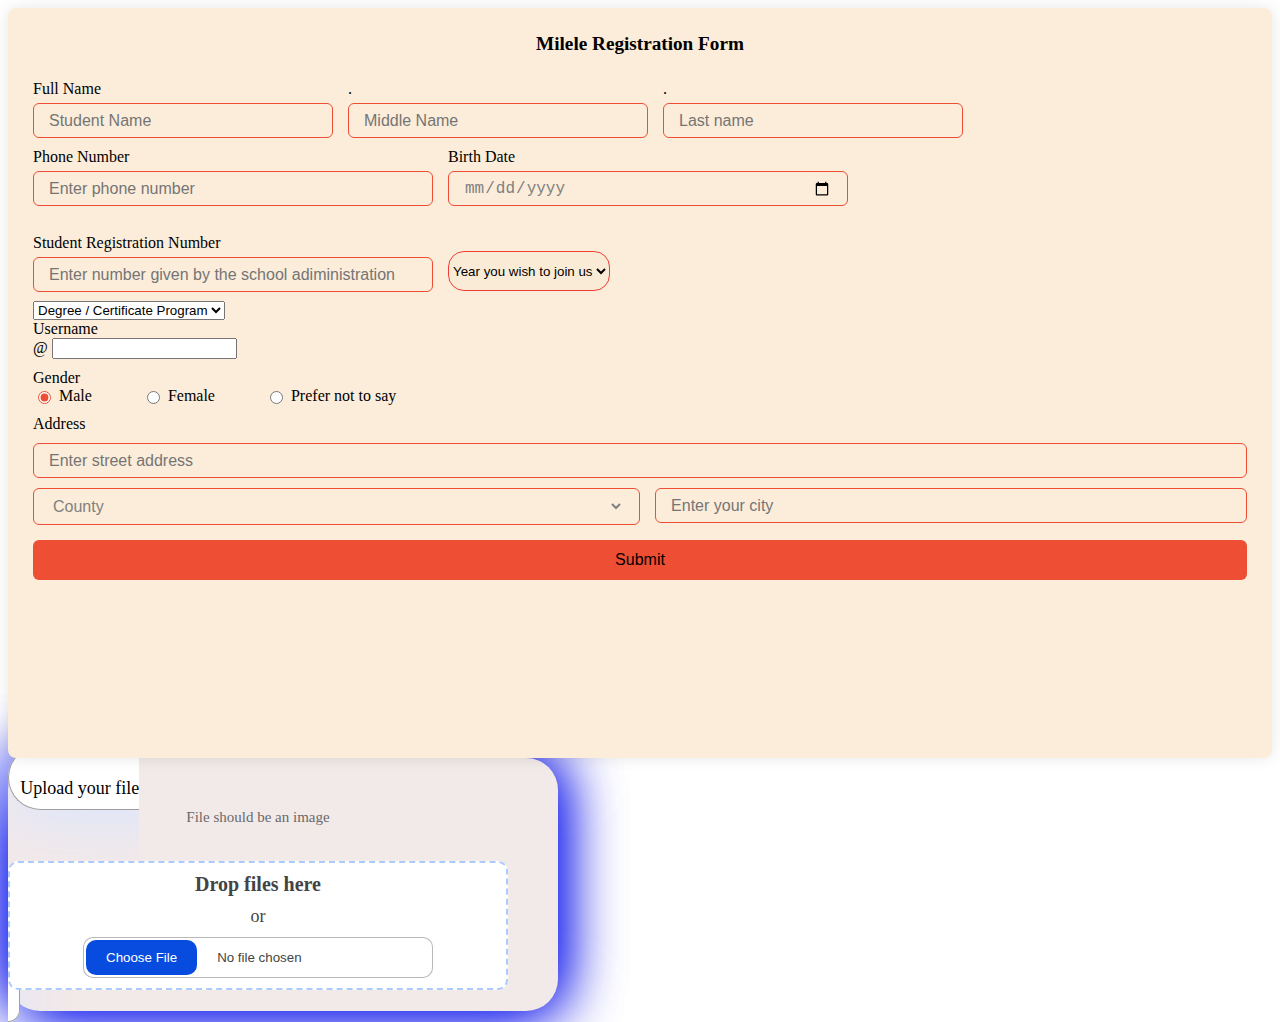
<file: regi.html>
<html>
    <head>
        <link href="https://cdn.jsdelivr.net/npm/bootstrap@5.3.2/dist/css/bootstrap.min.css" rel="stylesheet" integrity="sha384-T3c6CoIi6uLrA9TneNEoa7RxnatzjcDSCmG1MXxSR1GAsXEV/Dwwykc2MPK8M2HN" crossorigin="anonymous">
    </head>
<section class="container">
    <header>Milele Registration Form</header>
    <form class="form" action="#">
        
        <div class="column">
            <div class="input-box" style="width: 300px;">
              <label>Full Name</label>
              <input required="" placeholder="Student Name" type="telephone">
            </div>
            
            <div class="input-box" style="width: 300px;">
              <label>.</label>
              <input required="" placeholder="Middle Name" type="text">
            </div>

            <div class="input-box" style="width: 300px;">
                <label>.</label>
                <input required="" placeholder="Last name" type="text">
              </div>
           
        </div>
        <div class="column">
        <div class="input-box" style="width: 400px;">
            <label>Phone Number</label>
            <input required="" placeholder="Enter phone number" type="telephone">
          </div>
          
       
         
            <div class="input-box" style="width: 400px;">
              <label>Birth Date</label>
              <input required="" placeholder="Enter birth date" type="date">
            </div>
           
        </div>
        <br>
        <div class="column">
        <div class="input-box" style="width: 400px;">
            <label>Student Registration Number</label>
            <input required="" placeholder="Enter number given by the school adiministration" type="telephone">
          </div>
<div class="yfuid6" style="height: 50px; padding-top: 27px;">
          <select class="formm" aria-label="Default select example">
           
            <option selected>Year you wish to join us</option>
            
            <option value="1">2023/..month</option>
            <option value="2">2024/..month</option>
            <option value="3">2025/..month</option>
          </select>
        </div>
          <style>
            .formm{
                background-color: antiquewhite;
                border-color: #EE3E34;
                height: 40px;
                border-radius: 1rem;
                
            }
          </style>
          </div>
          <div class="column">
      

          <select class="form-select" aria-label="Default select example">
            <option selected>Degree / Certificate Program</option>
            <option value="1">One</option>
            <option value="2">Two</option>
            <option value="3">Three</option>
          </select>
          </div>
          <div class="col-md-4">
            <label for="validationDefaultUsername" class="form-label">Username</label>
            <div class="input-group">
              <span class="input-group-text" id="inputGroupPrepend2">@</span>
              <input type="text" class="form-control" id="validationDefaultUsername" aria-describedby="inputGroupPrepend2" required>
            </div>
          </div>

        <div class="gender-box" style="padding-top: 30o;">
          <label>Gender</label>
          <div class="gender-option">
            <div class="gender">
              <input checked="" name="gender" id="check-male" type="radio">
              <label for="check-male">Male</label>
            </div>
            <div class="gender">
              <input name="gender" id="check-female" type="radio">
              <label for="check-female">Female</label>
            </div>
            <div class="gender">
              <input name="gender" id="check-other" type="radio">
              <label for="check-other">Prefer not to say</label>
            </div>
          </div>
        </div>
        <div class="input-box address">
          <label>Address</label>
          <input required="" placeholder="Enter street address" type="text">
          <div class="column">
            <div class="select-box">
              <select>
                <option hidden="">County</option>
                <option> Nairobi</option>
                <option>Machakos</option>
                <option>Mombasa</option>
                <option>Nyanza</option>
              </select>
            </div>
          <input required="" placeholder="Enter your city" type="text">
          </div>
        </div>
        <button>Submit</button>
    </form>
  </section>

  <style>
   .container {
  position: relative;
  max-width: 7000px;
  height: 700px;
  background: #FCEDDA;
  padding: 25px;
  border-radius: 8px;
  box-shadow: 0 0 15px rgba(0, 0, 0, 0.1);
}

.container header {
  font-size: 1.2rem;
  color: #000;
  font-weight: 600;
  text-align: center;
}

.container .form {
  margin-top: 15px;
}

.form .input-box {
  width: 100%;
  margin-top: 10px;
}

.input-box label {
  color: #000;
}

.form :where(.input-box input, .select-box) {
  position: relative;
  height: 35px;
  width: 100%;
  outline: none;
  font-size: 1rem;
  color: #808080;
  margin-top: 5px;
  border: 1px solid #EE4E34;
  border-radius: 6px;
  padding: 0 15px;
  background: #FCEDDA;
}

.input-box input:focus {
  box-shadow: 0 1px 0 rgba(0, 0, 0, 0.1);
}

.form .column {
  display: flex;
  column-gap: 15px;
}

.form .gender-box {
  margin-top: 10px;
}

.form :where(.gender-option, .gender) {
  display: flex;
  align-items: center;
  column-gap: 50px;
  flex-wrap: wrap;
}

.form .gender {
  column-gap: 5px;
}

.gender input {
  accent-color: #EE4E34;
}

.form :where(.gender input, .gender label) {
  cursor: pointer;
}

.gender label {
  color: #000;
}

.address :where(input, .select-box) {
  margin-top: 10px;
}

.select-box select {
  height: 100%;
  width: 100%;
  outline: none;
  border: none;
  color: #808080;
  font-size: 1rem;
  background: #FCEDDA;
}

.form button {
  height: 40px;
  width: 100%;
  color: #000;
  font-size: 1rem;
  font-weight: 400;
  margin-top: 15px;
  border: none;
  border-radius: 6px;
  cursor: pointer;
  transition: all 0.2s ease;
  background: #EE4E34;
}

.form button:hover {
  background: #EE3E34;
} 
  </style>
  <section  style="border-radius: 2rem;
  background: #f2e9e9;
  box-shadow:  0px 0px 60px #031cfc,
               -0px -0px 60px #1b07cf; width: 550px; align-items: center;float: center; padding-top: 20px;">
  <div class="jweff" style="width: 500px; justify-content: center; background-color: ;">
<forrm class="fom">
    <span >Upload your file</span>
    <p class="fom-paragraph">
        File should be an image
      </p>
     <label for="file-input" class="drop-container">
    <span class="drop-title">Drop files here</span>
    or
    <input type="file" accept="image/*" required="" id="file-input">
  </label>
  </form>
  </form>
</div>
</section>
  <style>
   .fom {
  background-color: #fff;
  box-shadow: 0 10px 60px rgb(218, 229, 255);
  border: 1px solid rgb(159, 159, 160);
  border-radius: 320px;
  padding: 2rem .7rem .7rem .7rem;
  text-align: center;
  font-size: 1.125rem;
  max-width: 20px;
}
.body{
    background-color: zz;
}

.fom-title {
  color: #000000;
  font-size: 1.8rem;
  font-weight: 500;
  width: 300;
  border-radius: 1rem;
}

.fom-paragraph {
  margin-top: 10px;
  font-size: 0.9375rem;
  color: rgb(105, 105, 105);
}

.drop-container {
  background-color: #fff;
  position: relative;
  display: flex;
  gap: 10px;
  flex-direction: column;
  justify-content: center;
  align-items: center;
  padding: 10px;
  margin-top: 2.1875rem;
  border-radius: 10px;
  border: 2px dashed rgb(171, 202, 255);
  color: #444;
  cursor: pointer;
  transition: background .2s ease-in-out, border .2s ease-in-out;
}

.drop-container:hover {
  background: rgba(0, 140, 255, 0.164);
  border-color: rgba(17, 17, 17, 0.616);
}

.drop-container:hover .drop-title {
  color: #222;
}

.drop-title {
  color: #444;
  font-size: 20px;
  font-weight: bold;
  text-align: center;
  transition: color .2s ease-in-out;
}

#file-input {
  width: 350px;
  max-width: 100%;
  color: #444;
  padding: 2px;
  background: #fff;
  border-radius: 10px;
  border: 1px solid rgba(8, 8, 8, 0.288);
}

#file-input::file-selector-button {
  margin-right: 20px;
  border: none;
  background: #084cdf;
  padding: 10px 20px;
  border-radius: 10px;
  color: #fff;
  cursor: pointer;
  transition: background .2s ease-in-out;
}

#file-input::file-selector-button:hover {
  background: #0d45a5;
}
  </style>
  <script src="https://cdn.jsdelivr.net/npm/bootstrap@5.3.2/dist/js/bootstrap.bundle.min.js" integrity="sha384-C6RzsynM9kWDrMNeT87bh95OGNyZPhcTNXj1NW7RuBCsyN/o0jlpcV8Qyq46cDfL" crossorigin="anonymous"></script>
  </body>
  </html>
</file>
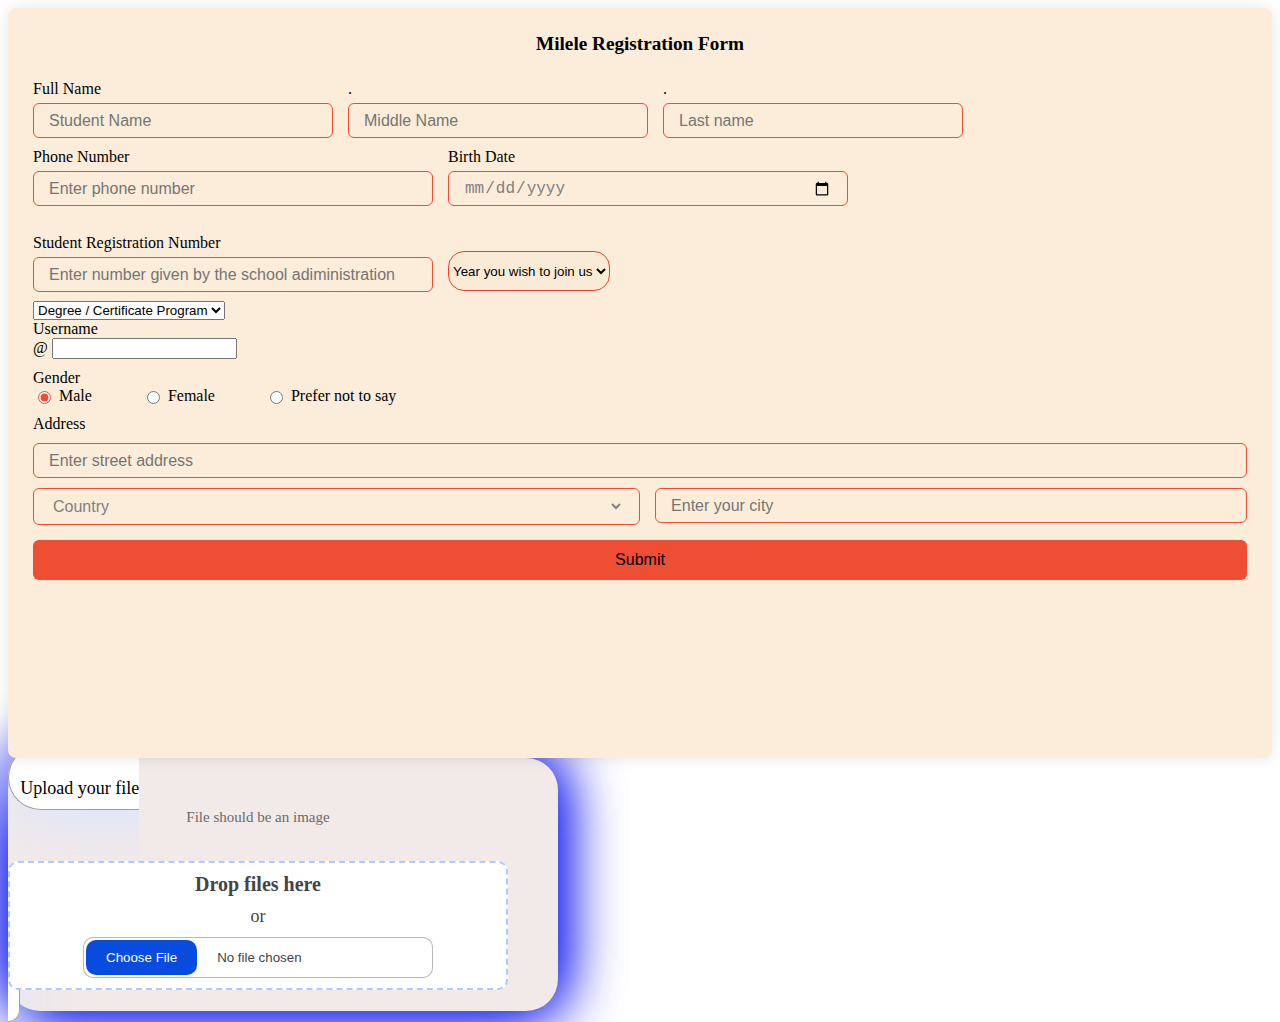
<file: regi.index.html>
<html>
    <head>
        <link href="https://cdn.jsdelivr.net/npm/bootstrap@5.3.2/dist/css/bootstrap.min.css" rel="stylesheet" integrity="sha384-T3c6CoIi6uLrA9TneNEoa7RxnatzjcDSCmG1MXxSR1GAsXEV/Dwwykc2MPK8M2HN" crossorigin="anonymous">
    </head>
<section class="container">
    <header>Milele Registration Form</header>
    <form class="form" action="#">
        
        <div class="column">
            <div class="input-box" style="width: 300px;">
              <label>Full Name</label>
              <input required="" placeholder="Student Name" type="telephone">
            </div>
            
            <div class="input-box" style="width: 300px;">
              <label>.</label>
              <input required="" placeholder="Middle Name" type="text">
            </div>

            <div class="input-box" style="width: 300px;">
                <label>.</label>
                <input required="" placeholder="Last name" type="text">
              </div>
           
        </div>
        <div class="column">
        <div class="input-box" style="width: 400px;">
            <label>Phone Number</label>
            <input required="" placeholder="Enter phone number" type="telephone">
          </div>
          
       
         
            <div class="input-box" style="width: 400px;">
              <label>Birth Date</label>
              <input required="" placeholder="Enter birth date" type="date">
            </div>
           
        </div>
        <br>
        <div class="column">
        <div class="input-box" style="width: 400px;">
            <label>Student Registration Number</label>
            <input required="" placeholder="Enter number given by the school adiministration" type="telephone">
          </div>
<div class="yfuid6" style="height: 50px; padding-top: 27px;">
          <select class="formm" aria-label="Default select example">
           
            <option selected>Year you wish to join us</option>
            
            <option value="1">2023/..month</option>
            <option value="2">2024/..month</option>
            <option value="3">2025/..month</option>
          </select>
        </div>
          <style>
            .formm{
                background-color: antiquewhite;
                border-color: #EE3E34;
                height: 40px;
                border-radius: 1rem;
                
            }
          </style>
          </div>
          <div class="column">
      

          <select class="form-select" aria-label="Default select example">
            <option selected>Degree / Certificate Program</option>
            <option value="1">One</option>
            <option value="2">Two</option>
            <option value="3">Three</option>
          </select>
          </div>
          <div class="col-md-4">
            <label for="validationDefaultUsername" class="form-label">Username</label>
            <div class="input-group">
              <span class="input-group-text" id="inputGroupPrepend2">@</span>
              <input type="text" class="form-control" id="validationDefaultUsername" aria-describedby="inputGroupPrepend2" required>
            </div>
          </div>

        <div class="gender-box" style="padding-top: 30o;">
          <label>Gender</label>
          <div class="gender-option">
            <div class="gender">
              <input checked="" name="gender" id="check-male" type="radio">
              <label for="check-male">Male</label>
            </div>
            <div class="gender">
              <input name="gender" id="check-female" type="radio">
              <label for="check-female">Female</label>
            </div>
            <div class="gender">
              <input name="gender" id="check-other" type="radio">
              <label for="check-other">Prefer not to say</label>
            </div>
          </div>
        </div>
        <div class="input-box address">
          <label>Address</label>
          <input required="" placeholder="Enter street address" type="text">
          <div class="column">
            <div class="select-box">
              <select>
                <option hidden="">Country</option>
                <option>USA</option>
                <option>UK</option>
                <option>Germany</option>
                <option>Japan</option>
              </select>
            </div>
          <input required="" placeholder="Enter your city" type="text">
          </div>
        </div>
        <button>Submit</button>
    </form>
  </section>

  <style>
   .container {
  position: relative;
  max-width: 7000px;
  height: 700px;
  background: #FCEDDA;
  padding: 25px;
  border-radius: 8px;
  box-shadow: 0 0 15px rgba(0, 0, 0, 0.1);
}

.container header {
  font-size: 1.2rem;
  color: #000;
  font-weight: 600;
  text-align: center;
}

.container .form {
  margin-top: 15px;
}

.form .input-box {
  width: 100%;
  margin-top: 10px;
}

.input-box label {
  color: #000;
}

.form :where(.input-box input, .select-box) {
  position: relative;
  height: 35px;
  width: 100%;
  outline: none;
  font-size: 1rem;
  color: #808080;
  margin-top: 5px;
  border: 1px solid #EE4E34;
  border-radius: 6px;
  padding: 0 15px;
  background: #FCEDDA;
}

.input-box input:focus {
  box-shadow: 0 1px 0 rgba(0, 0, 0, 0.1);
}

.form .column {
  display: flex;
  column-gap: 15px;
}

.form .gender-box {
  margin-top: 10px;
}

.form :where(.gender-option, .gender) {
  display: flex;
  align-items: center;
  column-gap: 50px;
  flex-wrap: wrap;
}

.form .gender {
  column-gap: 5px;
}

.gender input {
  accent-color: #EE4E34;
}

.form :where(.gender input, .gender label) {
  cursor: pointer;
}

.gender label {
  color: #000;
}

.address :where(input, .select-box) {
  margin-top: 10px;
}

.select-box select {
  height: 100%;
  width: 100%;
  outline: none;
  border: none;
  color: #808080;
  font-size: 1rem;
  background: #FCEDDA;
}

.form button {
  height: 40px;
  width: 100%;
  color: #000;
  font-size: 1rem;
  font-weight: 400;
  margin-top: 15px;
  border: none;
  border-radius: 6px;
  cursor: pointer;
  transition: all 0.2s ease;
  background: #EE4E34;
}

.form button:hover {
  background: #EE3E34;
} 
  </style>
  <section  style="border-radius: 2rem;
  background: #f2e9e9;
  box-shadow:  0px 0px 60px #031cfc,
               -0px -0px 60px #1b07cf; width: 550px; align-items: center;float: center; padding-top: 20px;">
  <div class="jweff" style="width: 500px; justify-content: center; background-color: ;">
<forrm class="fom">
    <span >Upload your file</span>
    <p class="fom-paragraph">
        File should be an image
      </p>
     <label for="file-input" class="drop-container">
    <span class="drop-title">Drop files here</span>
    or
    <input type="file" accept="image/*" required="" id="file-input">
  </label>
  </form>
  </form>
</div>
</section>
  <style>
   .fom {
  background-color: #fff;
  box-shadow: 0 10px 60px rgb(218, 229, 255);
  border: 1px solid rgb(159, 159, 160);
  border-radius: 320px;
  padding: 2rem .7rem .7rem .7rem;
  text-align: center;
  font-size: 1.125rem;
  max-width: 20px;
}
.body{
    background-color: zz;
}

.fom-title {
  color: #000000;
  font-size: 1.8rem;
  font-weight: 500;
  width: 300;
  border-radius: 1rem;
}

.fom-paragraph {
  margin-top: 10px;
  font-size: 0.9375rem;
  color: rgb(105, 105, 105);
}

.drop-container {
  background-color: #fff;
  position: relative;
  display: flex;
  gap: 10px;
  flex-direction: column;
  justify-content: center;
  align-items: center;
  padding: 10px;
  margin-top: 2.1875rem;
  border-radius: 10px;
  border: 2px dashed rgb(171, 202, 255);
  color: #444;
  cursor: pointer;
  transition: background .2s ease-in-out, border .2s ease-in-out;
}

.drop-container:hover {
  background: rgba(0, 140, 255, 0.164);
  border-color: rgba(17, 17, 17, 0.616);
}

.drop-container:hover .drop-title {
  color: #222;
}

.drop-title {
  color: #444;
  font-size: 20px;
  font-weight: bold;
  text-align: center;
  transition: color .2s ease-in-out;
}

#file-input {
  width: 350px;
  max-width: 100%;
  color: #444;
  padding: 2px;
  background: #fff;
  border-radius: 10px;
  border: 1px solid rgba(8, 8, 8, 0.288);
}

#file-input::file-selector-button {
  margin-right: 20px;
  border: none;
  background: #084cdf;
  padding: 10px 20px;
  border-radius: 10px;
  color: #fff;
  cursor: pointer;
  transition: background .2s ease-in-out;
}

#file-input::file-selector-button:hover {
  background: #0d45a5;
}
  </style>
  <script src="https://cdn.jsdelivr.net/npm/bootstrap@5.3.2/dist/js/bootstrap.bundle.min.js" integrity="sha384-C6RzsynM9kWDrMNeT87bh95OGNyZPhcTNXj1NW7RuBCsyN/o0jlpcV8Qyq46cDfL" crossorigin="anonymous"></script>
  </body>
  </html>
</file>
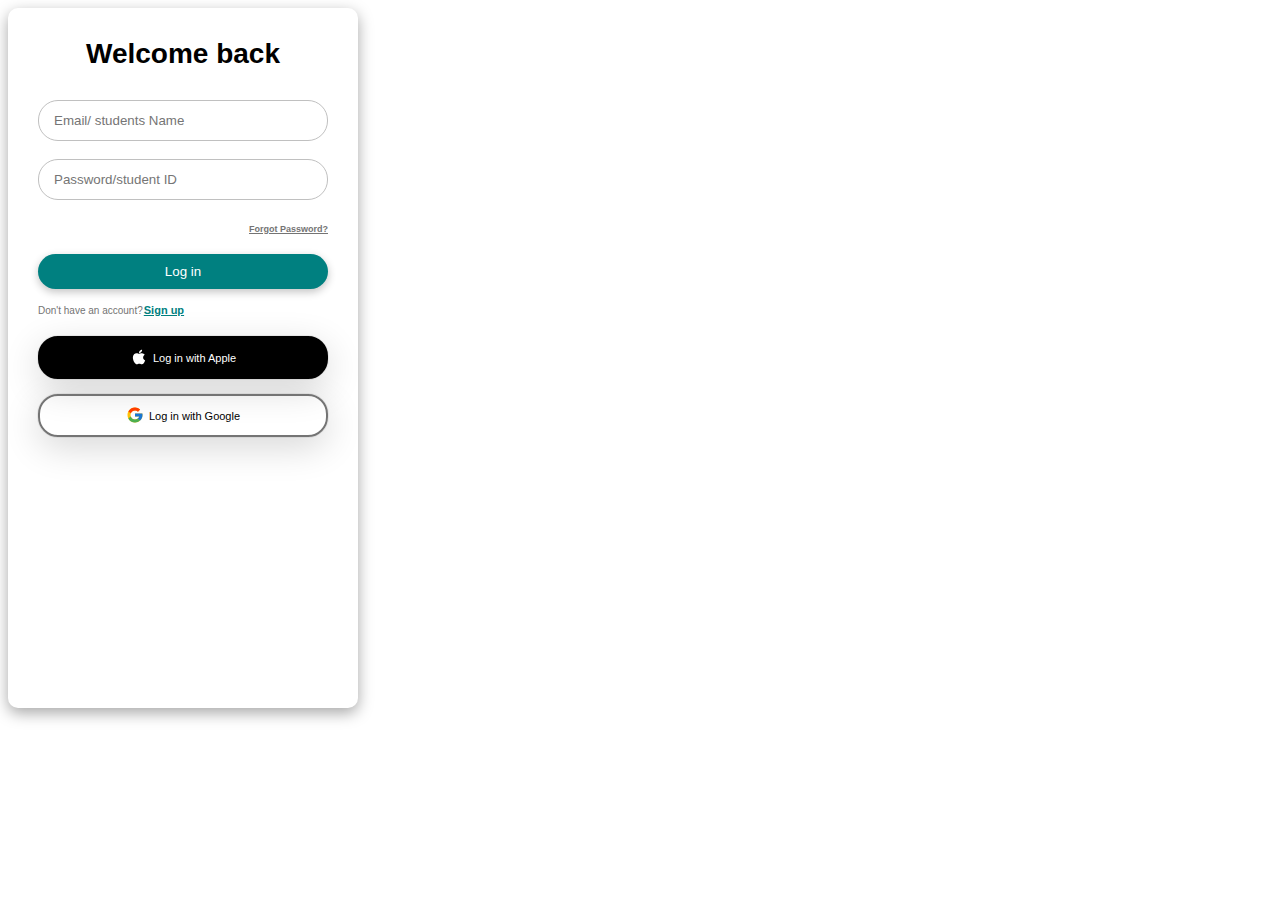
<file: stude.inde.html>
<!DOCTYPE html>
<html lang="en">
<head>
    <meta charset="UTF-8">
    <meta name="viewport" content="width=device-width, initial-scale=1.0">
    <title>Document</title>
</head>
<body>
    
<div class="mewew" style="padding-lef%; height: 160px;">
<div class="form-container" ">
    <p class="title">Welcome back</p>
    <form class="form">
      <input type="email" class="input" placeholder="Email/ students Name">
      <input type="password" class="input" placeholder="Password/student ID">
      <p class="page-link">
        <span class="page-link-label">Forgot Password?</span>
      </p>
      <button class="form-btn">Log in</button>
    </form>
    <p class="sign-up-label">
      Don't have an account?<span class="sign-up-link">Sign up</span>
    </p>
    <div class="buttons-container">
      <div class="apple-login-button">
        <svg stroke="currentColor" fill="currentColor" stroke-width="0" class="apple-icon" viewBox="0 0 1024 1024" height="1em" width="1em" xmlns="http://www.w3.org/2000/svg">
          <path d="M747.4 535.7c-.4-68.2 30.5-119.6 92.9-157.5-34.9-50-87.7-77.5-157.3-82.8-65.9-5.2-138 38.4-164.4 38.4-27.9 0-91.7-36.6-141.9-36.6C273.1 298.8 163 379.8 163 544.6c0 48.7 8.9 99 26.7 150.8 23.8 68.2 109.6 235.3 199.1 232.6 46.8-1.1 79.9-33.2 140.8-33.2 59.1 0 89.7 33.2 141.9 33.2 90.3-1.3 167.9-153.2 190.5-221.6-121.1-57.1-114.6-167.2-114.6-170.7zm-105.1-305c50.7-60.2 46.1-115 44.6-134.7-44.8 2.6-96.6 30.5-126.1 64.8-32.5 36.8-51.6 82.3-47.5 133.6 48.4 3.7 92.6-21.2 129-63.7z"></path>
        </svg>
        <span>Log in with Apple</span>
      </div>
      <div class="google-login-button">
        <svg stroke="currentColor" fill="currentColor" stroke-width="0" version="1.1" x="0px" y="0px" class="google-icon" viewBox="0 0 48 48" height="1em" width="1em" xmlns="http://www.w3.org/2000/svg">
          <path fill="#FFC107" d="M43.611,20.083H42V20H24v8h11.303c-1.649,4.657-6.08,8-11.303,8c-6.627,0-12-5.373-12-12
  c0-6.627,5.373-12,12-12c3.059,0,5.842,1.154,7.961,3.039l5.657-5.657C34.046,6.053,29.268,4,24,4C12.955,4,4,12.955,4,24
  c0,11.045,8.955,20,20,20c11.045,0,20-8.955,20-20C44,22.659,43.862,21.35,43.611,20.083z"></path>
          <path fill="#FF3D00" d="M6.306,14.691l6.571,4.819C14.655,15.108,18.961,12,24,12c3.059,0,5.842,1.154,7.961,3.039l5.657-5.657
  C34.046,6.053,29.268,4,24,4C16.318,4,9.656,8.337,6.306,14.691z"></path>
          <path fill="#4CAF50" d="M24,44c5.166,0,9.86-1.977,13.409-5.192l-6.19-5.238C29.211,35.091,26.715,36,24,36
  c-5.202,0-9.619-3.317-11.283-7.946l-6.522,5.025C9.505,39.556,16.227,44,24,44z"></path>
          <path fill="#1976D2" d="M43.611,20.083H42V20H24v8h11.303c-0.792,2.237-2.231,4.166-4.087,5.571
  c0.001-0.001,0.002-0.001,0.003-0.002l6.19,5.238C36.971,39.205,44,34,44,24C44,22.659,43.862,21.35,43.611,20.083z"></path>
        </svg>
        <span>Log in with Google</span>
      </div>
    </div>
  </div>
</div>
  <style>

.form-container {
  width: 350px;
  height: 700px;
  padding-left: 40%;
  background-color: #fff;
  box-shadow: rgba(0, 0, 0, 0.35) 0px 5px 15px;
  border-radius: 10px;
  box-sizing: border-box;
  padding: 20px 30px;
}

.title {
  text-align: center;
  font-family: "Lucida Sans", "Lucida Sans Regular", "Lucida Grande",
        "Lucida Sans Unicode", Geneva, Verdana, sans-serif;
  margin: 10px 0 30px 0;
  font-size: 28px;
  font-weight: 800;
}

.form {
  width: 100%;
  display: flex;
  flex-direction: column;
  gap: 18px;
  margin-bottom: 15px;
}

.input {
  border-radius: 20px;
  border: 1px solid #c0c0c0;
  outline: 0 !important;
  box-sizing: border-box;
  padding: 12px 15px;
}

.page-link {
  text-decoration: underline;
  margin: 0;
  text-align: end;
  color: #747474;
  text-decoration-color: #747474;
}

.page-link-label {
  cursor: pointer;
  font-family: "Lucida Sans", "Lucida Sans Regular", "Lucida Grande",
        "Lucida Sans Unicode", Geneva, Verdana, sans-serif;
  font-size: 9px;
  font-weight: 700;
}

.page-link-label:hover {
  color: #000;
}

.form-btn {
  padding: 10px 15px;
  font-family: "Lucida Sans", "Lucida Sans Regular", "Lucida Grande",
        "Lucida Sans Unicode", Geneva, Verdana, sans-serif;
  border-radius: 20px;
  border: 0 !important;
  outline: 0 !important;
  background: teal;
  color: white;
  cursor: pointer;
  box-shadow: rgba(0, 0, 0, 0.24) 0px 3px 8px;
}

.form-btn:active {
  box-shadow: none;
}

.sign-up-label {
  margin: 0;
  font-size: 10px;
  color: #747474;
  font-family: "Lucida Sans", "Lucida Sans Regular", "Lucida Grande",
        "Lucida Sans Unicode", Geneva, Verdana, sans-serif;
}

.sign-up-link {
  margin-left: 1px;
  font-size: 11px;
  text-decoration: underline;
  text-decoration-color: teal;
  color: teal;
  cursor: pointer;
  font-weight: 800;
  font-family: "Lucida Sans", "Lucida Sans Regular", "Lucida Grande",
        "Lucida Sans Unicode", Geneva, Verdana, sans-serif;
}

.buttons-container {
  width: 100%;
  display: flex;
  flex-direction: column;
  justify-content: flex-start;
  margin-top: 20px;
  gap: 15px;
}

.apple-login-button,
    .google-login-button {
  border-radius: 20px;
  box-sizing: border-box;
  padding: 10px 15px;
  box-shadow: rgba(0, 0, 0, 0.16) 0px 10px 36px 0px,
        rgba(0, 0, 0, 0.06) 0px 0px 0px 1px;
  cursor: pointer;
  display: flex;
  justify-content: center;
  align-items: center;
  font-family: "Lucida Sans", "Lucida Sans Regular", "Lucida Grande",
        "Lucida Sans Unicode", Geneva, Verdana, sans-serif;
  font-size: 11px;
  gap: 5px;
}

.apple-login-button {
  background-color: #000;
  color: #fff;
  border: 2px solid #000;
}

.google-login-button {
  border: 2px solid #747474;
}

.apple-icon,
    .google-icon {
  font-size: 18px;
  margin-bottom: 1px;
}
  </style>
  </body>
  </html>
</file>
